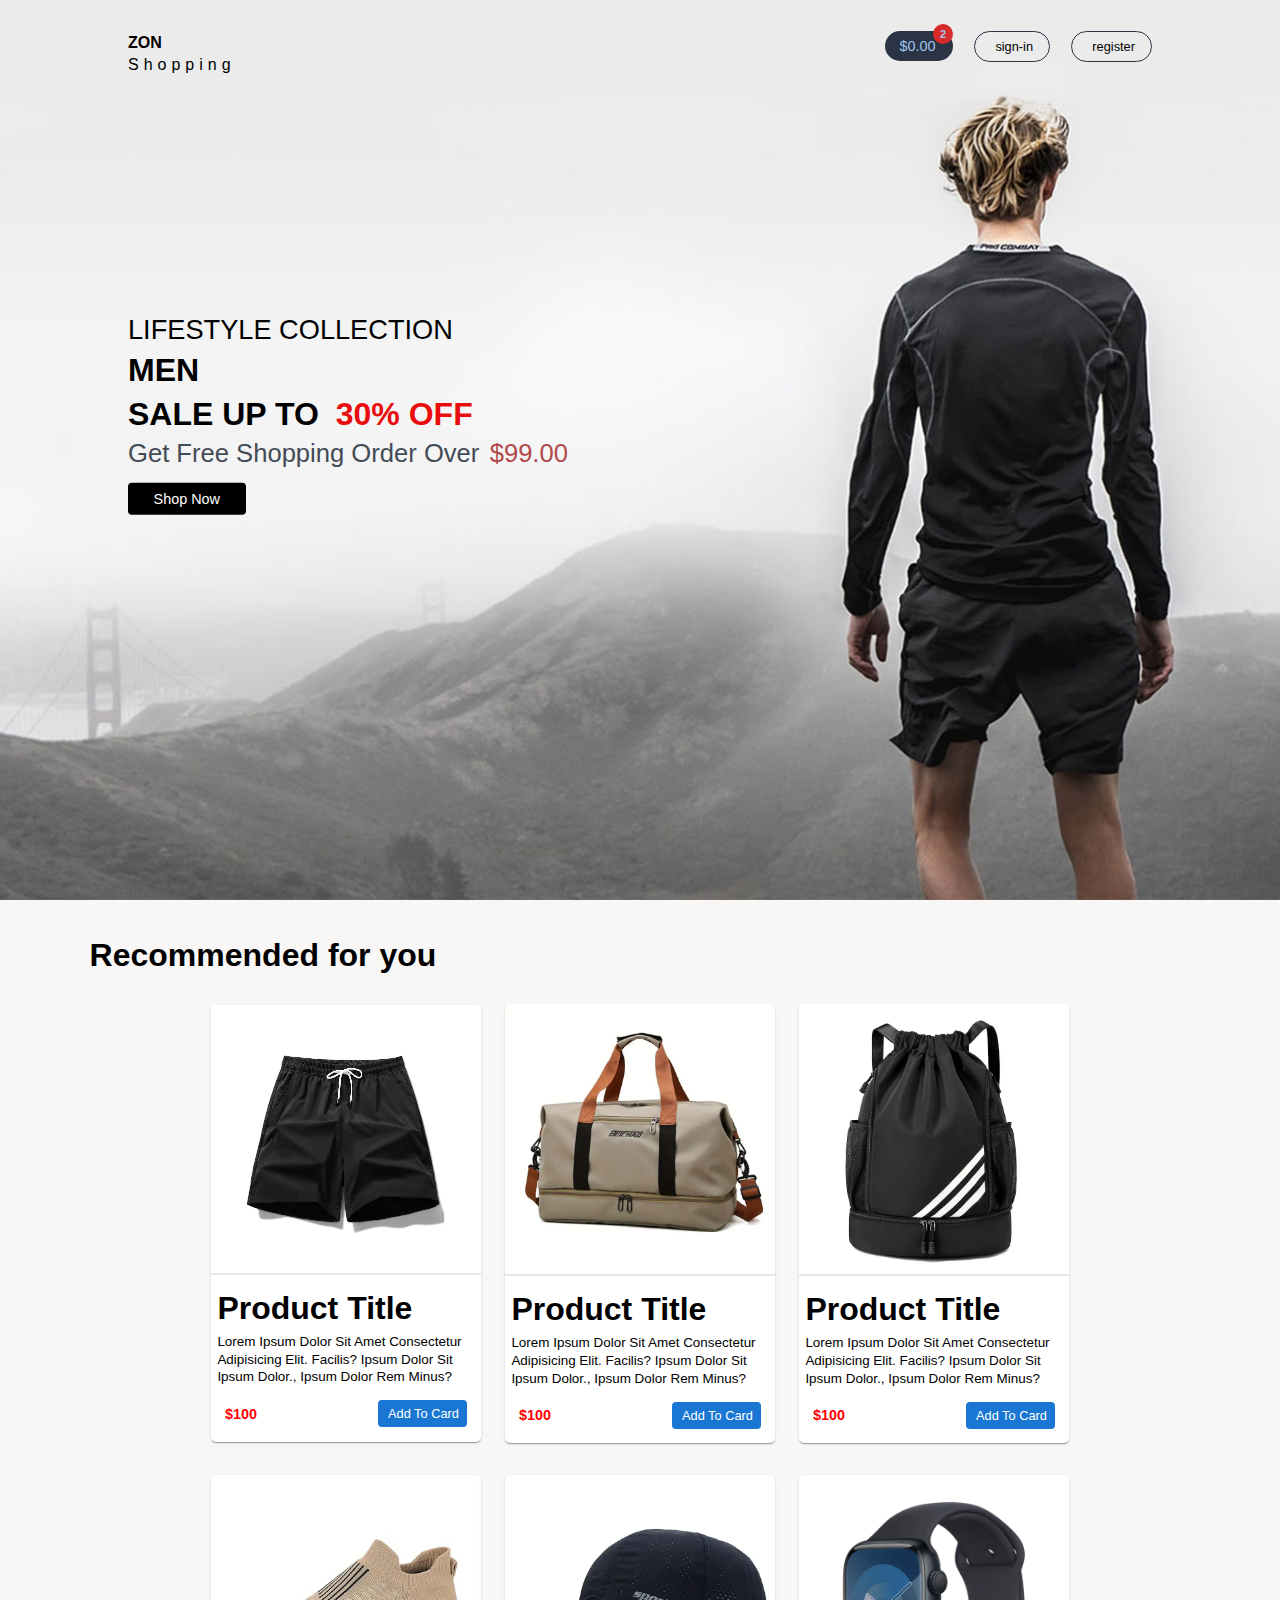
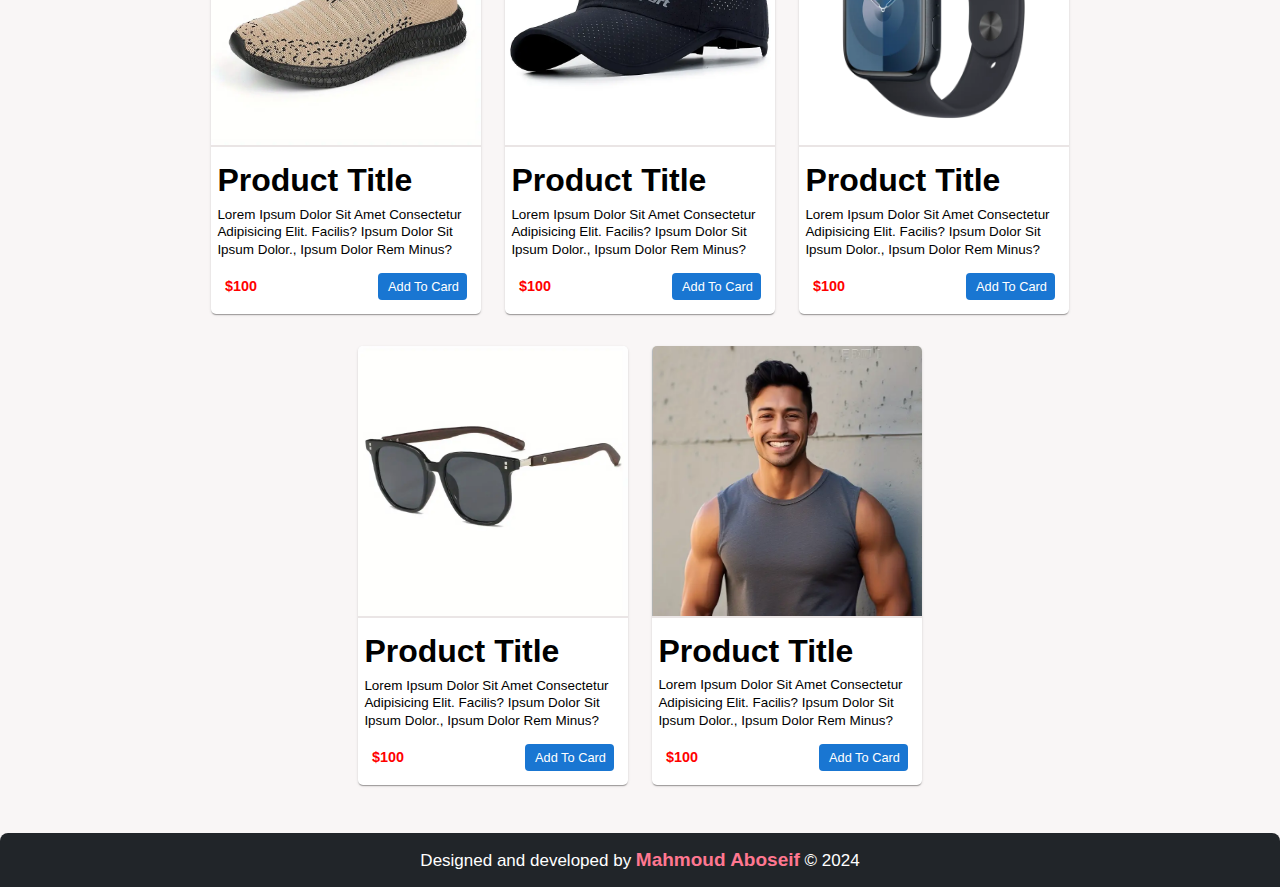
<file: index.html>
<!DOCTYPE html>
<html lang="en">

<head>
    <meta charset="UTF-8">
    <meta http-equiv="X-UA-Compatible" content="IE=edge">
    <meta name="viewport" content="width=device-width, initial-scale=1.0">
    <!--Css Pages-->
    <link rel="stylesheet" href="./css/global.css">
    <link rel="stylesheet" href="./css/header.css">
    <link rel="stylesheet" href="./css/pages/index.css">
    <link rel="stylesheet" href="./css/footer.css">
    <!--font awesome-->
    <link rel="stylesheet" href="https://cdnjs.cloudflare.com/ajax/libs/font-awesome/6.6.0/css/all.min.css"
        integrity="sha512-Kc323vGBEqzTmouAECnVceyQqyqdsSiqLQISBL29aUW4U/M7pSPA/gEUZQqv1cwx4OnYxTxve5UMg5GT6L4JJg=="
        crossorigin="anonymous" referrerpolicy="no-referrer" />
    <!--favicon-->
    <link rel="shortcut icon" href="./images/bag-shopping-solid.svg" type="image/x-icon">

    <title>Home Page</title>
</head>

<body>
    <div class="top-img">

        <header id="headerElement" class="flex">
            <div class="logo">
                <i class="fa-solid fa-bag-shopping"></i>
                <span style="font-weight: bold">ZON</span>
                <p>Shopping</p>
            </div>
            <div class="links">
                <a class="cart" href="./pages/cart.html">
                    <i class="fa-solid fa-cart-shopping"></i>
                    $0.00
                    <span class="product-number">2</span>
                </a>
                <a class="sign-in" href="./pages/sign-in.html">
                    <i class="fa-solid fa-right-to-bracket"></i>
                    sign-in</a>
                <a class="register" href="./pages/register.html">
                    <i class="fa-solid fa-user-plus"></i>
                    register</a>
            </div>
        </header>
        <section class="content">
            <p class="lifestyle">LIFESTYLE COLLECTION</p>
            <p class="men">MEN</p>
            <p class="sale">SALE UP TO <span>30% OFF</span></p>
            <p class="free-shopping"> Get Free Shopping Order Over <span>$99.00</span></p>
            <button> Shop Now</button>
        </section>


    </div>
    <main>
        <h1>
            <i class="fa-solid fa-check"></i>
            Recommended for you
        </h1>
        <section class="product flex">
            <article class="card ">
                <a href="./pages/product-details.html">

                    <img width="270px" src="./images/1.png" alt="product1">


                </a>

                <div class="card-content">

                    <h1 class="title">product Title</h1>
                    <p class="description">
                        Lorem ipsum dolor sit amet consectetur adipisicing elit. Facilis? ipsum dolor sit ipsum dolor., ipsum dolor rem minus? 
                    </p>
                    <div class="price">
                        <p>$100</p>
                    
                        <button>
                            <i class="fa-solid fa-cart-shopping"></i>
                            Add To Card
                        </button>
                    </div>


                </div>
            </article>
            <article class="card ">
                <a href="./pages/product-details.html">

                    <img width="270px" src="./images/2.webp" alt="product1">


                </a>

                <div class="card-content">

                    <h1 class="title">product Title</h1>
                    <p class="description">
                        Lorem ipsum dolor sit amet consectetur adipisicing elit. Facilis? ipsum dolor sit ipsum dolor., ipsum dolor rem minus? 
                    </p>
                    <div class="price">
                        <p>$100</p>
                    
                        <button>
                            <i class="fa-solid fa-cart-shopping"></i>
                            Add To Card
                        </button>
                    </div>


                </div>
            </article>
            <article class="card ">
                <a href="./pages/product-details.html">

                    <img width="270px" src="./images/3.webp" alt="product1">


                </a>

                <div class="card-content">

                    <h1 class="title">product Title</h1>
                    <p class="description">
                        Lorem ipsum dolor sit amet consectetur adipisicing elit. Facilis? ipsum dolor sit ipsum dolor., ipsum dolor rem minus? 
                    </p>
                    <div class="price">
                        <p>$100</p>
                    
                        <button>
                            <i class="fa-solid fa-cart-shopping"></i>
                            Add To Card
                        </button>
                    </div>


                </div>
            </article>
            <article class="card ">
                <a href="./pages/product-details.html">

                    <img width="270px" src="./images/4.webp" alt="product1">


                </a>

                <div class="card-content">

                    <h1 class="title">product Title</h1>
                    <p class="description">
                        Lorem ipsum dolor sit amet consectetur adipisicing elit. Facilis? ipsum dolor sit ipsum dolor., ipsum dolor rem minus? 
                    </p>
                    <div class="price">
                        <p>$100</p>
                    
                        <button>
                            <i class="fa-solid fa-cart-shopping"></i>
                            Add To Card
                        </button>
                    </div>


                </div>
            </article>
            <article class="card ">
                <a href="./pages/product-details.html">

                    <img width="270px" src="./images/5.webp" alt="product1">


                </a>

                <div class="card-content">

                    <h1 class="title">product Title</h1>
                    <p class="description">
                        Lorem ipsum dolor sit amet consectetur adipisicing elit. Facilis? ipsum dolor sit ipsum dolor., ipsum dolor rem minus? 
                    </p>
                    <div class="price">
                        <p>$100</p>
                    
                        <button>
                            <i class="fa-solid fa-cart-shopping"></i>
                            Add To Card
                        </button>
                    </div>


                </div>
            </article>
            <article class="card ">
                <a href="./pages/product-details.html">

                    <img width="270px" src="./images/6.webp" alt="product1">


                </a>

                <div class="card-content">

                    <h1 class="title">product Title</h1>
                    <p class="description">
                        Lorem ipsum dolor sit amet consectetur adipisicing elit. Facilis? ipsum dolor sit ipsum dolor., ipsum dolor rem minus? 
                    </p>
                    <div class="price">
                        <p>$100</p>
                    
                        <button>
                            <i class="fa-solid fa-cart-shopping"></i>
                            Add To Card
                        </button>
                    </div>


                </div>
            </article>
            <article class="card ">
                <a href="./pages/product-details.html">

                    <img width="270px" src="./images/7.webp" alt="product1">


                </a>

                <div class="card-content">

                    <h1 class="title">product Title</h1>
                    <p class="description">
                        Lorem ipsum dolor sit amet consectetur adipisicing elit. Facilis? ipsum dolor sit ipsum dolor., ipsum dolor rem minus? 
                    </p>
                    <div class="price">
                        <p>$100</p>
                    
                        <button>
                            <i class="fa-solid fa-cart-shopping"></i>
                            Add To Card
                        </button>
                    </div>


                </div>
            </article>
            <article class="card ">
                <a href="./pages/product-details.html">

                    <img width="270px" src="./images/8.png" alt="product1">


                </a>

                <div class="card-content">

                    <h1 class="title">product Title</h1>
                    <p class="description">
                        Lorem ipsum dolor sit amet consectetur adipisicing elit. Facilis? ipsum dolor sit ipsum dolor., ipsum dolor rem minus? 
                    </p>
                    <div class="price"
                    >
                        <p>$100</p>
                    
                        <button>
                            <i class="fa-solid fa-cart-shopping"></i>
                            Add To Card
                        </button>
                    </div>


                </div>
            </article>
        </section>
    </main>

    <footer>
        <p>Designed and developed by <a target="_blank" href="https://mahmoud-aboseif.github.io/My-profile/">
            <span> Mahmoud Aboseif </span></a> &copy; 2024 </p>
    </footer>
    <script src="./js/script.js"></script>
</body>

</html>
</file>
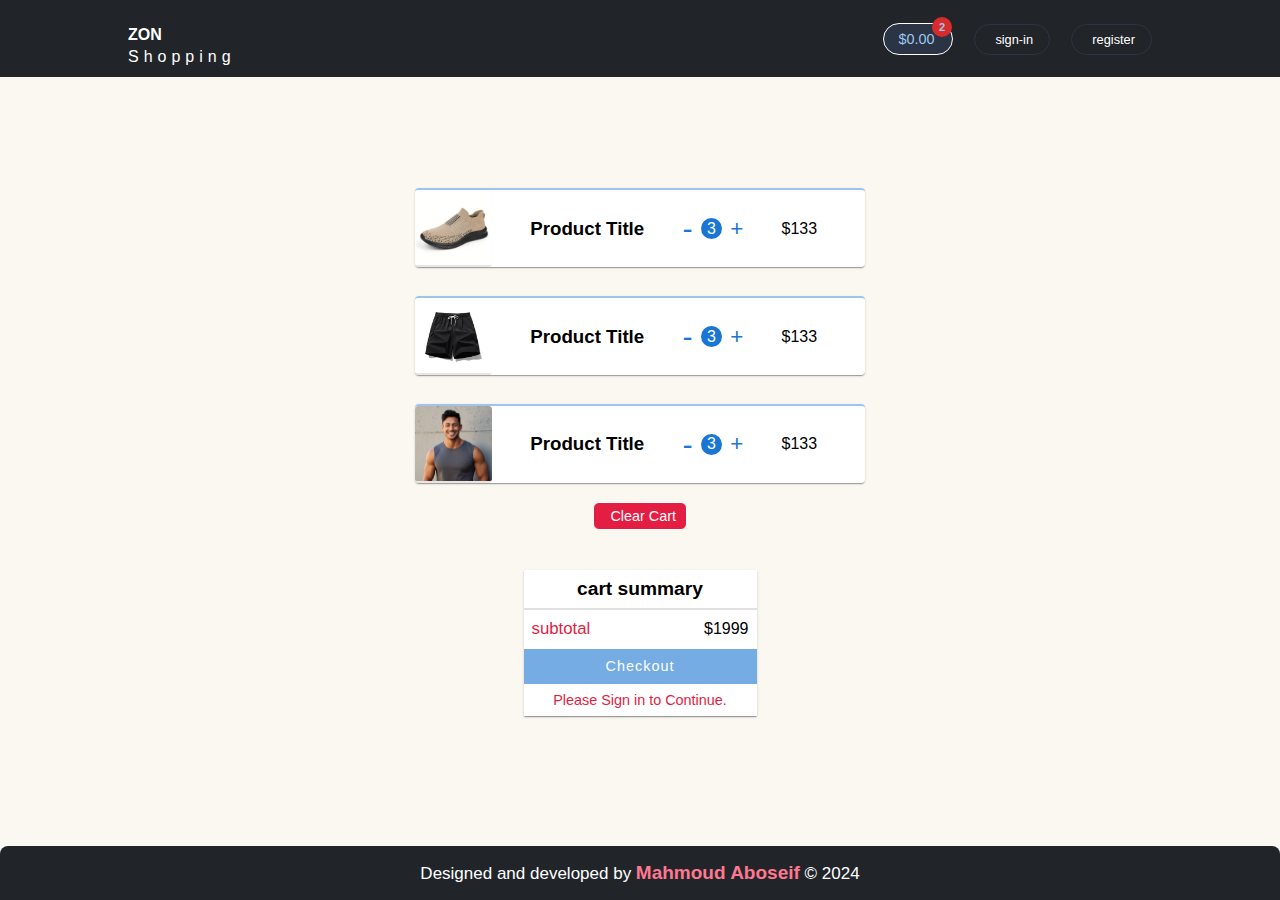
<file: pages/cart.html>
<!DOCTYPE html>
<html lang="en">

<head>
    <meta charset="UTF-8">
    <meta http-equiv="X-UA-Compatible" content="IE=edge">
    <meta name="viewport" content="width=device-width, initial-scale=1.0">
    <!--Css Pages-->
    <link rel="stylesheet" href="../css/global.css">
    <link rel="stylesheet" href="../css/header.css">
    <link rel="stylesheet" href="../css/pages/index.css">
    <link rel="stylesheet" href="../css/footer.css">
    <!--font awesome-->
    <link rel="stylesheet" href="https://cdnjs.cloudflare.com/ajax/libs/font-awesome/6.6.0/css/all.min.css"
        integrity="sha512-Kc323vGBEqzTmouAECnVceyQqyqdsSiqLQISBL29aUW4U/M7pSPA/gEUZQqv1cwx4OnYxTxve5UMg5GT6L4JJg=="
        crossorigin="anonymous" referrerpolicy="no-referrer" />
    <!--favicon-->
    <link rel="shortcut icon" href="../images/bag-shopping-solid.svg" type="image/x-icon">
    <link rel="stylesheet" href="../css/pages/cart.css">    
    <title>Cart</title>
</head>

<body>
    <header class="flex">
        <a href="../index.html" class="logo">
            <i class="fa-solid fa-bag-shopping"></i>
            <span style="font-weight: bold">ZON</span>
            <p>Shopping</p>
        </a>
        <div class="links">
            <a class="cart border" href="">
                <i class="fa-solid fa-cart-shopping"></i>
                $0.00
                <span class="product-number">2</span>
            </a>
            <a class="sign-in" href="./sign-in.html">
                <i class="fa-solid fa-right-to-bracket"></i>
                sign-in</a>
            <a class="register" href="./register.html">
                <i class="fa-solid fa-user-plus"></i>
                register</a>
        </div>
    </header>
    
<main style="text-align: center;">
        <section class="cart-products">
            <article class="card flex ">
                <img src="../images/4.webp" alt="product">
                <h3>Product Title</h3>
                <div class="Num flex ">
                    <button class="decreases">-</button>
                    <p class="quantity flex ">3</p>
                    <button class="increases">+</button>
                </div>
                <p class="price">$133</p>
                <button class="basket">
                    <i class="fa-solid fa-trash-can"></i>
                </button>
            </article>
            <article class="card flex ">
                <img src="../images/1.png" alt="product">
                <h3>Product Title</h3>
                <div class="Num flex ">
                    <button class="decreases">-</button>
                    <p class="quantity flex">3</p>
                    <button class="increases">+</button>
                </div>
                <p class="price">$133</p>
                <button class="basket">
                    <i class="fa-solid fa-trash-can"></i>
                </button>
            </article>
            <article class="card flex ">
                <img src="../images/8.png" alt="product">
                <h3>Product Title</h3>
                <div class="Num flex ">
                    <button class="decreases">-</button>
                    <p class="quantity flex">3</p>
                    <button class="increases">+</button>
                </div>
                <p class="price">$133</p>
                <button class="basket">
                    <i class="fa-solid fa-trash-can"></i>
                </button>
            </article>
        </section>
        <button class="clear border">
            <i class="fa-solid fa-trash-can"></i>clear cart
        </button>
        <section class="summary">
            <h1>
                cart summary
            </h1>
            <div class="flex">
                <p class="subtotal">subtotal</p>
                <p>$1999</p>
            </div>
            <button disabled class="checkout">checkout</button>
            <a href="./sign-in.html">Please Sign in to Continue.</a>
        </section>
</main>
    <footer>
        <p>Designed and developed by <a target="_blank" href="https://mahmoud-aboseif.github.io/My-profile/">
            <span> Mahmoud Aboseif </span></a> &copy; 2024 </p>
    </footer>
</body>

</html>
</file>
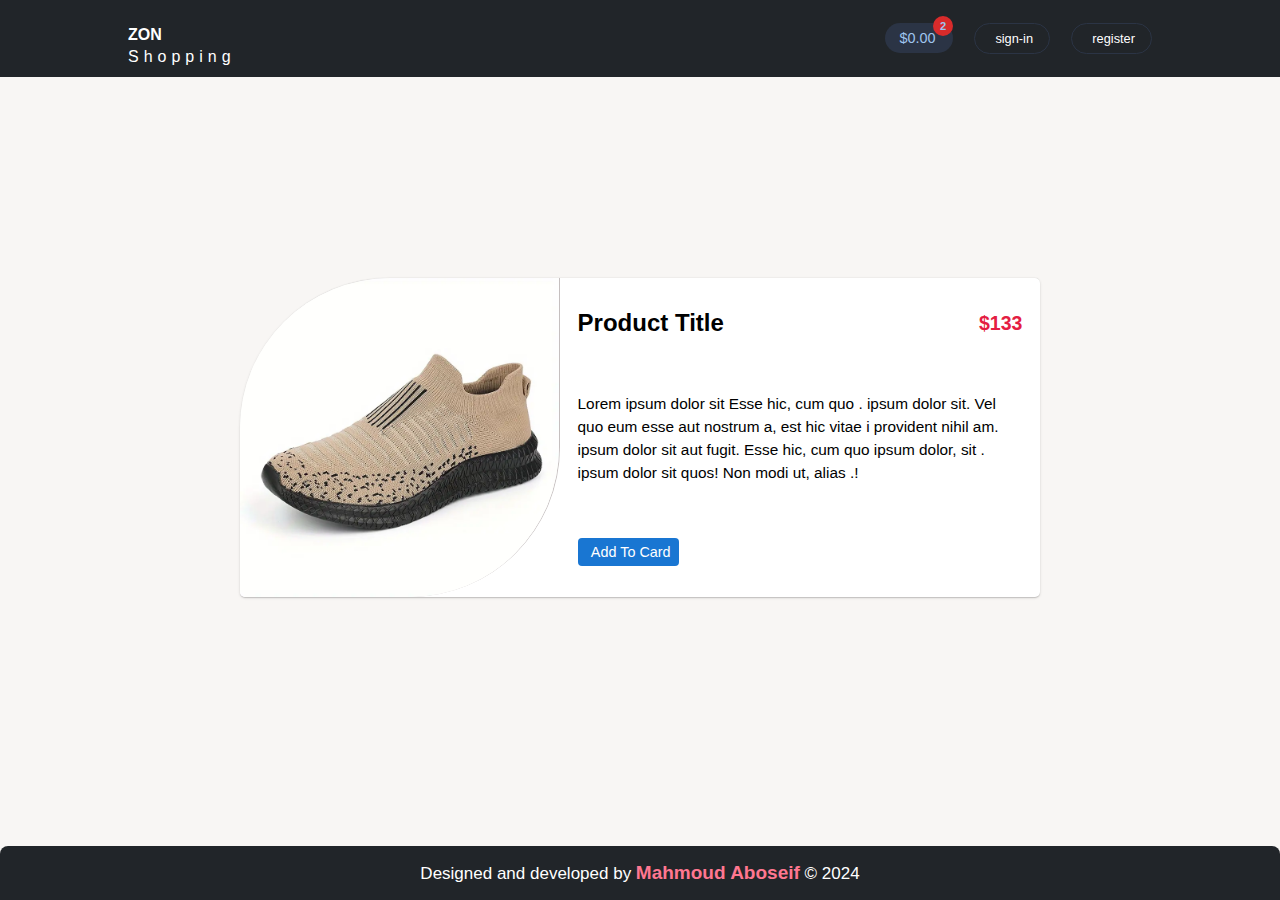
<file: pages/product-details.html>
<!DOCTYPE html>
<html lang="en">

<head>
    <meta charset="UTF-8">
    <meta http-equiv="X-UA-Compatible" content="IE=edge">
    <meta name="viewport" content="width=device-width, initial-scale=1.0">
    <!--Css Pages-->
    <link rel="stylesheet" href="../css/global.css">
    <link rel="stylesheet" href="../css/header.css">
    <link rel="stylesheet" href="../css/pages/index.css">
    <link rel="stylesheet" href="../css/footer.css">
    <!--font awesome-->
    <link rel="stylesheet" href="https://cdnjs.cloudflare.com/ajax/libs/font-awesome/6.6.0/css/all.min.css"
        integrity="sha512-Kc323vGBEqzTmouAECnVceyQqyqdsSiqLQISBL29aUW4U/M7pSPA/gEUZQqv1cwx4OnYxTxve5UMg5GT6L4JJg=="
        crossorigin="anonymous" referrerpolicy="no-referrer" />
    <!--favicon-->
    <link rel="shortcut icon" href="../images/bag-shopping-solid.svg" type="image/x-icon">
    <link rel="stylesheet" href="../css/pages/product-details.css">    
    <title>Product Details</title>
</head>

<body>
    <header class="flex">
        <a href="../index.html" class="logo">
            <i class="fa-solid fa-bag-shopping"></i>
            <span style="font-weight: bold">ZON</span>
            <p>Shopping</p>
        </a>
        <div class="links">
            <a class="cart" href="./cart.html">
                <i class="fa-solid fa-cart-shopping"></i>
                $0.00
                <span class="product-number">2</span>
            </a>
            <a class="sign-in" href="./sign-in.html">
                <i class="fa-solid fa-right-to-bracket"></i>
                sign-in</a>
            <a class="register" href="./register.html">
                <i class="fa-solid fa-user-plus"></i>
                register</a>
        </div>
    </header>

<main style="text-align: center; " >
            <article class="product-details flex ">
                <img src="../images/4.webp" alt="product">
                <div class="card-content ">
                    <div class="title flex">
                        
                        <h2>Product Title</h2>
                        <p class="price">$133</p>
                        
                    </div>
                    <p class="description">Lorem ipsum dolor sit Esse hic, cum  quo . ipsum dolor sit. Vel quo eum esse aut nostrum  a, est hic vitae i 
                        provident nihil am. ipsum dolor sit  aut fugit. Esse hic, cum  quo  ipsum dolor, sit
                        . ipsum dolor sit quos! Non  modi ut, alias .!
                    </p>
                    <button class="flex add-to-cart" >
                        <i class="fa-solid fa-cart-shopping"></i>
                        Add To Card
                    </button>
                    
                </div>
            </article>
</main>
    <footer>
        <p>Designed and developed by <a target="_blank" href="https://mahmoud-aboseif.github.io/My-profile/">
            <span> Mahmoud Aboseif </span></a> &copy; 2024 </p>
    </footer>
</body>

</html>
</file>
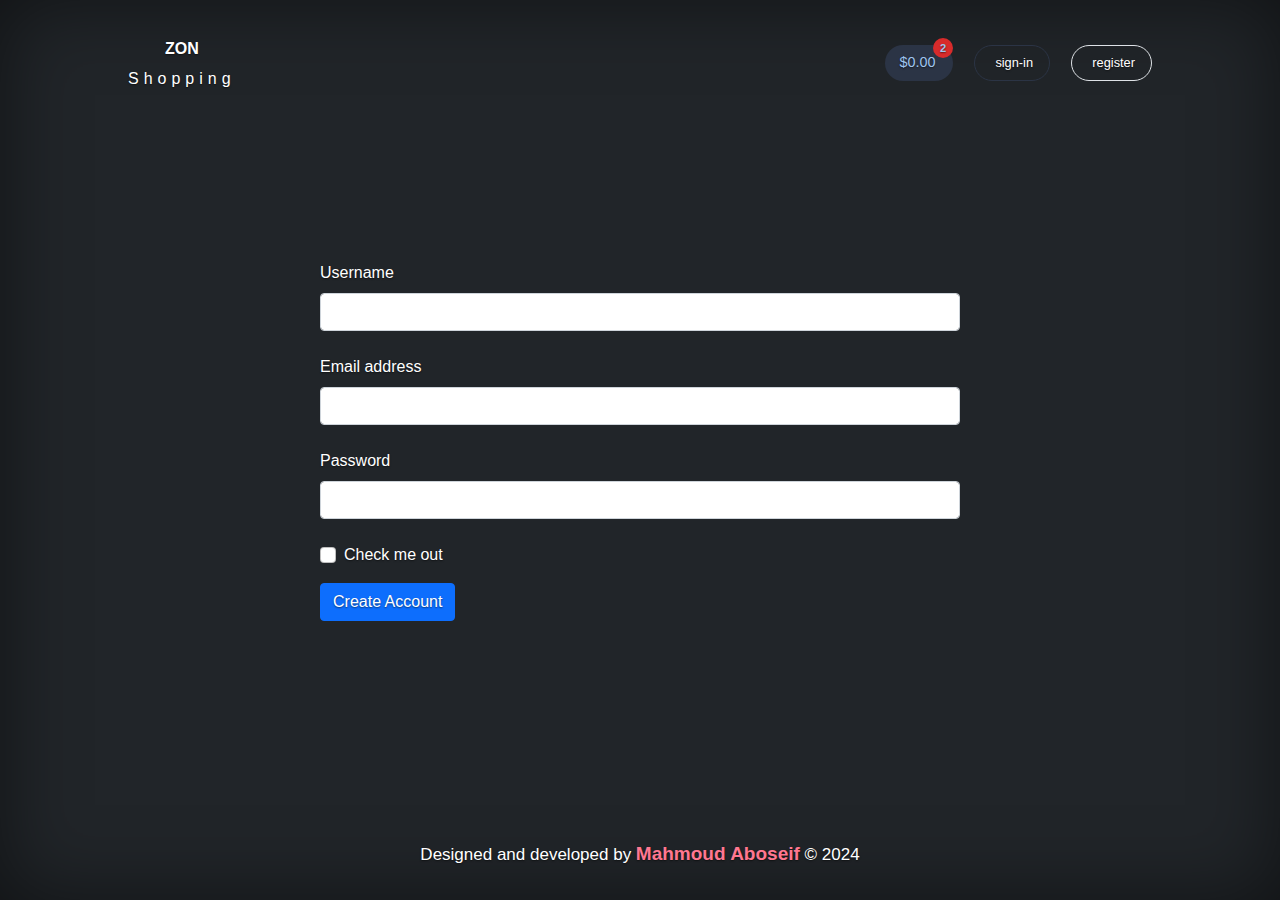
<file: pages/register.html>
<!DOCTYPE html>
<html lang="en">
<head>
    <meta charset="UTF-8">
    <meta http-equiv="X-UA-Compatible" content="IE=edge">
    <meta name="viewport" content="width=device-width, initial-scale=1.0">
    <!-- Bootstrap lib -->
    <link href="../css/bootstrap.min.css" 
    rel="stylesheet" 
    integrity="sha384-EVSTQN3/azprG1Anm3QDgpJLIm9Nao0Yz1ztcQTwFspd3yD65VohhpuuCOmLASjC" 
    crossorigin="anonymous">
    <!--Css Pages-->
    <link rel="stylesheet" href="../css/global.css">
    <link rel="stylesheet" href="../css/header.css">
    <link rel="stylesheet" href="../css/footer.css">
    <!--font awesome-->
    <link rel="stylesheet" href="https://cdnjs.cloudflare.com/ajax/libs/font-awesome/6.6.0/css/all.min.css"
        integrity="sha512-Kc323vGBEqzTmouAECnVceyQqyqdsSiqLQISBL29aUW4U/M7pSPA/gEUZQqv1cwx4OnYxTxve5UMg5GT6L4JJg=="
        crossorigin="anonymous" referrerpolicy="no-referrer" />
        <style>
            .fa-solid{
                color: var(--white);
            }
        </style>
    <!--favicon-->
    <link rel="shortcut icon" href="../images/bag-shopping-solid.svg" type="image/x-icon">
    <link rel="stylesheet" href="../css/pages/register.css"> 
    

    <title>Register</title>
</head>
    <body class="text-center text-white bg-dark">
        <header class="flex">
            <a href="../index.html" class="logo">
                <i class="fa-solid fa-bag-shopping"></i>
                <span style="font-weight: bold">ZON</span>
                <p>Shopping</p>
            </a>
            <div class="links">
                <a class="cart" href="../pages/cart.html">
                    <i class="fa-solid fa-cart-shopping"></i>
                    $0.00
                    <span class="product-number">2</span>
                </a>
                <a class="sign-in" href="../pages/sign-in.html">
                    <i class="fa-solid fa-right-to-bracket"></i>
                    sign-in</a>
                <a class="register border" href="#">
                    <i class="fa-solid fa-user-plus"></i>
                    register</a>
            </div>
        </header>
        <main style="max-width: 42em;" class="px-3">
            <form>
                <div class="mb-4">
                <label for="username" class="form-label">Username</label>
                <input type="email" class="form-control" id="username" aria-describedby="emailHelp">
                </div>
                <div class="mb-4">
                <label for="exampleInputEmail1" class="form-label">Email address</label>
                <input type="email" class="form-control" id="exampleInputEmail1" aria-describedby="emailHelp">
                </div>
                <div class="mb-4">
                <label for="exampleInputPassword1" class="form-label">Password</label>
                <input type="password" class="form-control" id="exampleInputPassword1">
                </div>
                <div class="mb-3 form-check">
                <input type="checkbox" class="form-check-input" id="exampleCheck1">
                <label class="form-check-label" for="exampleCheck1">Check me out</label>
                </div>
                <button type="submit" class="btn btn-primary">Create Account</button>
            </form>
        </main>
        <footer>
            <p>Designed and developed by <a target="_blank" href="https://mahmoud-aboseif.github.io/My-profile/">
                <span> Mahmoud Aboseif </span></a> &copy; 2024 </p>
        </footer>
        </body>
</html>
</file>
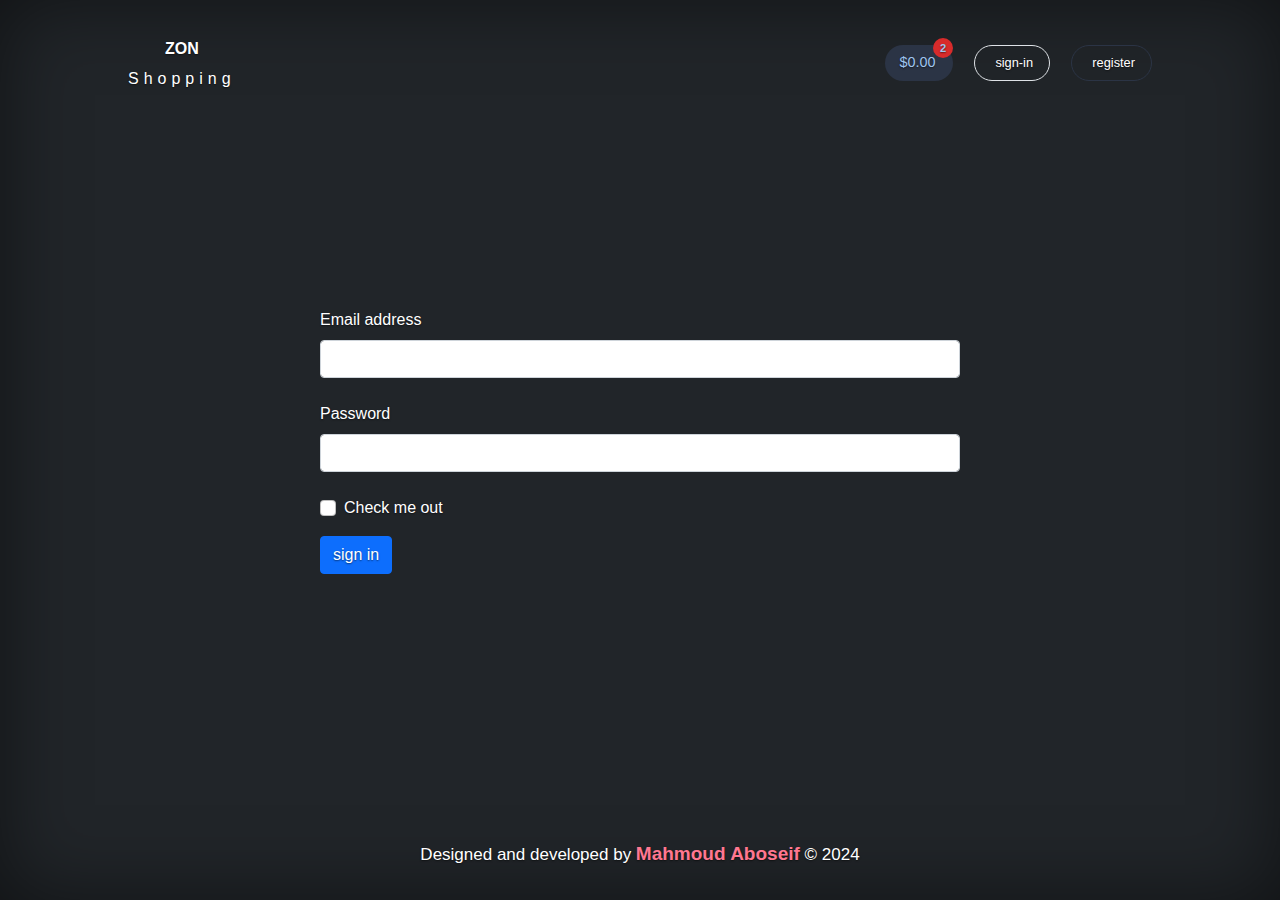
<file: pages/sign-in.html>
<!DOCTYPE html>
<html lang="en">
<head>
    <meta charset="UTF-8">
    <meta http-equiv="X-UA-Compatible" content="IE=edge">
    <meta name="viewport" content="width=device-width, initial-scale=1.0">
    <!-- Bootstrap lib -->
    <link href="../css/bootstrap.min.css" 
    rel="stylesheet" 
    integrity="sha384-EVSTQN3/azprG1Anm3QDgpJLIm9Nao0Yz1ztcQTwFspd3yD65VohhpuuCOmLASjC" 
    crossorigin="anonymous">
    <!--Css Pages-->
    <link rel="stylesheet" href="../css/global.css">
    <link rel="stylesheet" href="../css/header.css">
    <link rel="stylesheet" href="../css/footer.css">
    <!--font awesome-->
    <link rel="stylesheet" href="https://cdnjs.cloudflare.com/ajax/libs/font-awesome/6.6.0/css/all.min.css"
        integrity="sha512-Kc323vGBEqzTmouAECnVceyQqyqdsSiqLQISBL29aUW4U/M7pSPA/gEUZQqv1cwx4OnYxTxve5UMg5GT6L4JJg=="
        crossorigin="anonymous" referrerpolicy="no-referrer" />
        <style>
            .fa-solid{
                color: var(--white);
            }
        </style>
    <!--favicon-->
    <link rel="shortcut icon" href="../images/bag-shopping-solid.svg" type="image/x-icon">
    <link rel="stylesheet" href="../css/pages/register.css"> 
    

    <title>Sign in</title>
</head>
    <body class="text-center text-white bg-dark">
        <header class="flex">
            <a href="../index.html" class="logo">
                <i class="fa-solid fa-bag-shopping"></i>
                <span style="font-weight: bold">ZON</span>
                <p>Shopping</p>
            </a>
            <div class="links">
                <a class="cart" href="../pages/cart.html">
                    <i class="fa-solid fa-cart-shopping"></i>
                    $0.00
                    <span class="product-number">2</span>
                </a>
                <a class="sign-in border" href="#">
                    <i class="fa-solid fa-right-to-bracket"></i>
                    sign-in</a>
                <a class="register" href="../pages/register.html">
                    <i class="fa-solid fa-user-plus"></i>
                    register</a>
            </div>
        </header>
        <main style="max-width: 42em;" class="px-3">
            <form>
                <div class="mb-4">
                <label for="exampleInputEmail1" class="form-label">Email address</label>
                <input type="email" class="form-control" id="exampleInputEmail1" aria-describedby="emailHelp">
                </div>
                <div class="mb-4">
                <label for="exampleInputPassword1" class="form-label">Password</label>
                <input type="password" class="form-control" id="exampleInputPassword1">
                </div>
                <div class="mb-3 form-check">
                <input type="checkbox" class="form-check-input" id="exampleCheck1">
                <label class="form-check-label" for="exampleCheck1">Check me out</label>
                </div>
                <button type="submit" class="btn btn-primary">sign in</button>
            </form>
        </main>
        <footer>
            <p>Designed and developed by <a target="_blank" href="https://mahmoud-aboseif.github.io/My-profile/">
                <span> Mahmoud Aboseif </span></a> &copy; 2024 </p>
        </footer>
        </body>
</html>
</file>
<file: css/global.css>
/* ================
    Colors
===================*/
:root {
    --bodyBG: #f6f6f6;
    --bodyFont: #2b3445;
    --blue-button: #1976d2;
    --red-button: #e41d43;
    --blue: #9fc5ef;
    --icons: #40464d;
    --footer-bg: #212529;
    --white:#fff;
}

/* ================
    My Classes
===================*/
.border {
    border: 1px solid rgb(255, 255, 255);
}

.flex {
    display: flex;
    align-items: center;
}

/* ================
    GENERAL STYLE
===================*/
@import url('https://fonts.googleapis.com/css2?family=Bebas+Neue&family=Poppins:ital,wght@0,100;0,200;0,300;0,400;0,500;0,600;0,700;0,800;0,900;1,100;1,200;1,300;1,400;1,500;1,600;1,700;1,800;1,900&family=Quicksand:wght@300..700&family=Roboto:ital,wght@0,100;0,300;0,400;0,500;0,700;0,900;1,300&family=Saira:ital,wght@0,100..900;1,100..900&family=Work+Sans:ital,wght@0,700;1,700&display=swap');

* {
    padding: 0;
    margin: 0;
    box-sizing: border-box;
}

body {
    font-family: '-apple-system', 'Segoe UI', 'Roboto', 'Open Sans', sans-serif;
    scroll-behavior: smooth;
    background-color: #f8f4f4d7;
}

/* ================
 Start Scrollbar
===================*/
::-webkit-scrollbar {
    width: 0.88rem;
}

::-webkit-scrollbar-track {
    border: 7px solid #292c3b;
    box-shadow: inset 0 0 2.5px 2px rgba(0, 0, 0, 0.5);
    border-radius: 4px;
    background-color: #d4d4d8;
}

::-webkit-scrollbar-thumb {
    background: #999;
    border-radius: 2px;
}

::-webkit-scrollbar-thumb:hover {
    background: rgb(105, 104, 104);
}
main{
    width: 86%;
    margin: auto;
}
@media (max-width: 669px)
{
    main{
        width: 96%;
    }
}
/* for Firefox */
html {
    scrollbar-color: #9e4673 #3d4a59;
}

/* ================
End Scrollbar
=======================================*/
/* ================
Start style Html elements a , button
=======================================*/
a,
button {
    all: unset;
    display: inline-block;
    transition: all .2s;
}

button:active,
a:active {
    scale: .9;
}

button:hover,
a:hover {
    cursor: pointer;
}
button:disabled{
    opacity: .6;
    cursor: not-allowed;
    scale: none;
}
li {
    list-style: none;
}

/* ===================================
End style Html elements a , button
======================================*/

/* ===========================
    All Icons for this project
==============================*/
.fa-solid {
    color: var(--icons);
}

header.flex .fa-bag-shopping {
    font-size: 2rem;
}
</file>
<file: css/header.css>
header.flex {
    justify-content: space-between;
    padding: 1.2rem 10% 0 10%;
}

header.flex .links .fa-solid {
    margin-right: .3rem;
}

header.flex .sign-in {
    margin-inline: 1rem;
}

header.flex .sign-in,
header.flex .register {
    border: 1px solid var(--bodyFont);
    padding: 0.44rem 1rem;
    border-radius: 55px;
    font-size: .8rem;
    font-weight: 500;
    transition: all .2s ease;
}

header.flex .sign-in:hover,
header.flex .register:hover,
header.flex .sign-in:hover .fa-solid,
header.flex .register:hover .fa-solid,
header.flex .cart {
    background-color: var(--bodyFont);
    color: var(--blue);
}

header.flex .cart {
    position: relative;
    font-size: .9rem;
    padding: .44rem 1.1rem .44rem .6rem;
    border-radius: 55px;
}

header.flex .cart .fa-solid {
    color: var(--blue);
}

header.flex .cart .product-number {
    position: absolute;
    background-color: rgb(216, 43, 43);
    height: 20px;
    width: 20px;
    border-radius: 50%;
    font-size: .7rem;
    font-weight: bold;
    display: flex;
    justify-content: center;
    align-items: center;
    right: 0;
    top: -7px;


}

header.flex p {
    letter-spacing: 5px;
}

@media (max-width: 620px) {
    .logo {
        display: none;
    }

    header.flex {
        justify-content: center;
        padding: 1.2rem 0 0;

    }

    header.flex .links {
        display: flex;
        flex-wrap: wrap;
        justify-content: center;
        gap: .9rem;
    }
}

/* ====================================
    when scroll down an the home page
=======================================*/

header.scroll-down{
    position: fixed;
    right: 0;
    left: 0;
    padding-bottom: 0.5rem;
    background-color: var(--footer-bg);
    color: var(--white);
    z-index: 99;
    
}
.scroll-down .fa-bag-shopping,
.scroll-down .fa-right-to-bracket,
.scroll-down .fa-user-plus{
    color: var(--white);
}
.scroll-down .logo .fa-bag-shopping{
    font-size: 1.70rem;
}
</file>
<file: css/pages/index.css>
.top-img {
    height: 100vh;
    background: url(../../images/bac.jpg) no-repeat center top/cover fixed;
    position: relative;
}

@media (max-width: 620px) {
    .top-img {
        background-position: left;
    }
}

.content {
    font-size: 2rem;
    position: absolute;
    top: 46%;
    transform: translateY(-50%);
    left: 10%;
}

.content .lifestyle {
    text-transform: uppercase;
    font-size: 1.7rem;
}

.content .sale span {
    color: rgb(233, 13, 13);
    font-weight: 700;
    margin-left: .5rem;
}

.content .men,
.content .sale {
    font-weight: bold;
    margin-block: .4rem;
}

.content .free-shopping {
    font-size: 1.6rem;
    font-weight: 400;
    color: #434b55;
}

.content .free-shopping span {
    color: rgb(177, 73, 73);
    font-weight: 500;
    margin-left: .2rem;
}

.content button {
    font-size: .9rem;
    margin-top: .9rem;
    background-color: #000;
    color: #fff;
    padding: .5rem 1.6rem;
    border-radius: 4px;
    transition: all 0.2s ease;
}

.content button:hover {
    background-color: rgba(0, 0, 0, 0.945);
    color: var(--blue);
}

@media (max-width: 480px) {
    .content .lifestyle {
        font-size: 1.4rem;
    }

    .content .men,
    .content .sale {
        font-weight: 600;
    }

    .content .sale span {
        font-weight: 600;
        margin-left: .1rem;
    }

    .content .free-shopping {
        font-size: 1.4rem;
    }

    .content .free-shopping span {
        font-weight: 400;
        margin-left: .1rem;
    }
}

@media (max-width: 230px) {
    .content {
        margin-top: 7rem;
    }
}



main>h1 {
    margin: 2.3rem 0 2%;
}
@media (max-width: 576px)
{
    main>h1 {
        margin: 2.3rem 0 5px;
        font-size: 1.6rem;
    }
}

main .product {
    margin-top: 30px;
    margin-bottom: 30px;
    flex-wrap: wrap;
    justify-content: center;
    gap: 2rem 1.5rem;
}

main .product .card-content {

    width: 270px;
}
/* This media belongs to h1 , card content */
@media (max-width: 350px)
{
    main>h1 {
        font-size: 1.3rem;
    }
    .card img{
        max-width: 200px;
    }
    main .product .card-content {
        width: 200px;
    }
}
.product article.card {
    transition: all .2s ease;
    border-radius: 5px;
    background-color: var(--white);
    box-shadow: rgba(0, 0, 0, 0.2) 0px 2px 1px -1px, rgba(0, 0, 0, 0.14) 0px 1px 1px 0px, rgba(0, 0, 0, 0.12) 0px 1px 3px 0px;
}

.product article.card:hover {
    transform: scale(1.01);
}

.card img {
    border-bottom: 2px solid rgba(231, 225, 225, 0.87);
    border-radius: 5px 5px 0 0;
}

.card .card-content .title {
    padding-top: .7rem;
    text-transform: capitalize;
    padding-inline: .4rem;
}

.card .card-content .description {
    font-size: .84rem;
    margin-top: .4rem;
    text-transform: capitalize;
    padding-inline: .4rem;
    margin-bottom: .6rem;
    line-height: 1.1rem;
}

.card .card-content .price {
    display: flex;
    justify-content: space-between;
    align-items: center;
    margin: .9rem .88rem;
}

.card .card-content .price p {
    color: #ff0000;
    font-size: .9rem;
    font-weight: bold;
}

.card .card-content .price button {
    font-size: .8rem;
    text-transform: capitalize;
    background-color: var(--blue-button);
    color: #fff;
    padding: 6px 8px;
    
    border-radius: 4px;
    transition: all 0.2s ease;
}

.card .card-content .price button:hover {
    background-color: rgba(0, 0, 0, 0.945);
    color: var(--blue);
}

.card .price button .fa-solid {
    color: rgb(221, 215, 215);
    margin-right: 0.10rem;
}

.card .price button .fa-solid:hover {
    color: var(--blue);
}
</file>
<file: css/footer.css>
footer{
    
    background-color: var(--footer-bg);
    padding-block: 1rem;
    margin-top: 3rem;
    border-top-left-radius: 8px;
    border-top-right-radius: 8px;
}
footer > p{
    color: #fff;
    text-align: center;
    font-size: 17px;
}
footer > p span{
    text-transform: capitalize;
    color: #ff7790;
    font-size: 19px;
    font-weight: 600;
    
}
@media ( max-width: 655px){
    footer > p{
        font-size: 15px;
    }
    footer > p span{
        font-size: 17px;
        font-weight: 500;
        
    }
}
@media ( max-width: 520px){
    footer > p{
        font-size: 12px;
    }
    footer > p span{
        font-size: 13px;
        
    }
}
@media ( max-width: 350px){
    footer > p{
        font-size: 10px;
    }
    footer > p span{
        font-size: 12px;
        
    }
}
</file>
<file: css/pages/cart.css>
body{
    height: 100vh;
    background-color: rgb(250, 248, 241);
    display: grid;
    grid-template-rows: auto 1fr auto;
    align-items: center;
}

header.flex{
    background-color: var(--footer-bg);
    color: var(--white);
    padding-block: .7rem;
    
}
header.flex  .fa-solid {
    color: var(--white);
}
header.flex .sign-in:hover,
header.flex .register:hover,
header.flex .cart:hover{
    border: 1px solid var(--white);
    transform: scale(1.05);
}
header.flex .logo:hover{
    transform: scale(1.04);
}
main{
    width: 65%;
}
@media (max-width: 576px){
    main{
        width: 100%;
    }
    .cart-products .card h3{
        font-size: 1rem;
    }
}
.cart-products .card{
    justify-content: space-between;
    align-items: center;
    background-color: var(--white);
    border-top: 2px solid var(--blue);
    border-radius: 4px;
    margin-top: 1.8rem;
    max-width: 450px;
    margin-inline: auto;
    font-weight: 500;
    box-shadow: rgb(0 0 0 / 20%) 0px 2px 1px -1px, rgb(0 0 0 / 14%) 0px 1px 1px 0px, rgb(0 0 0 / 12%) 0px 1px 3px 0px;

}
.cart-products .card img{
    width: 77px;
    height: 77px;
    border-radius: 0.22rem;
}
.cart-products .card .decreases{
    color: var(--blue-button);
    font-size: 1.9rem;
}
.cart-products .card .increases{
    color: var(--blue-button);
    font-size: 1.4rem;
    
}
.cart-products .card .Num {
    width: 3.8rem;
    justify-content: space-between;
}
.cart-products .card .Num .quantity{
    background-color: var(--blue-button);
    width: 21px;
    height: 21px;
    border-radius: 50%;
    justify-content: center;
    color: var(--white);
}
.cart-products .card .basket .fa-solid{
    color: var(--red-button);
    margin-right: .6rem;
}
main button.clear{
    background-color: var(--red-button);
    padding: .3rem .6rem ;
    margin-top: 1.2rem;
    border-radius: 6px;
    color: var(--white);
    font-size: .9rem;
    text-transform: capitalize;
    transition: all .3s ease;
}
main button.clear .fa-solid{
    color: var(--white);
    margin-right: .4rem;
}
main button.clear:hover{
    background-color: var(--white);
    border-radius: 4px;
    color: var(--red-button);
    transform: scale(1.01);
}
main button.clear:hover .fa-solid{
    color: var(--red-button);
    
}
section.summary{
    background-color: var(--white);
    box-shadow: rgb(0 0 0 / 20%) 0px 2px 1px -1px, rgb(0 0 0 / 14%) 0px 1px 1px 0px, rgb(0 0 0 / 12%) 0px 1px 3px 0px;
    width: 233px;
    margin-inline: auto;
    margin-top: 2.5rem;
    border-radius: px;
}
section.summary h1{
    font-size: 1.2rem;
    padding-block: .5rem;
    border-bottom: 2px solid rgb(0, 0,0, 0.12);
}
section.summary div.flex{
    justify-content: space-between;
    padding-inline: .5rem;
    padding-block: .6rem;
}
section.summary div.flex .subtotal{
    color: var(--red-button);
    font-size: 1.05rem;
    font-weight: 500;
}
section.summary button.checkout{
    width: 100%;
    background-color: var(--blue-button);
    color: var(--white);
    padding-block: .6rem;
    letter-spacing: 1px;
    text-transform: capitalize;
    font-size: .9rem;
    font-weight: 500;
}
section.summary a{
    padding-block: .5rem;
    color: var(--red-button);
    font-size: .9rem;
}
</file>
<file: css/pages/product-details.css>
body{
    height: 100vh;
    display: grid;
    grid-template-rows: auto 1fr auto;
    align-items: center;
    background-color: rgb(248, 246, 244);
}

header.flex{
    background-color: var(--footer-bg);
    color: var(--white);
    padding-block: .7rem;
    
}
header.flex  .fa-solid {
    color: var(--white);
}
header.flex .sign-in:hover,
header.flex .register:hover,
header.flex .cart:hover{
    border: 1px solid var(--white);
    transform: scale(1.05);
}
header.flex .logo:hover{
    transform: scale(1.04);
}
main article.product-details{
    background-color: var(--white);
    margin-inline: auto;
    max-width: 800px;
    box-shadow: rgba(0, 0, 0, 0.2) 0px -1px 1px -1px, rgba(0, 0, 0, 0.14) 0px 1px 1px 0px, rgba(0, 0, 0, 0.12) 0px 1px 3px 0px;
    border-radius: 5px;
    border-top-left-radius: 150px;
}
main article.product-details img{
    width: 40%;
    border-radius: 150px 0 150px 5px;
    border-right: 1px solid rgb(197, 191, 191);
}
main .card-content{
    margin-inline:  1.1rem;
}
main .card-content .description{
    text-align: left;
    margin-block: 3.4rem;
    line-height: 1.44rem;
    font-size: .96rem;
}
@media (max-width: 850px){
    main .card-content .description{
        margin-block: 1.5rem;
        
    }
    main article.product-details img{
        border-right: 1px solid rgb(197, 191, 191);
    }
}
@media (max-width: 730px){

    main article.flex{
        margin-top: 8%;
        flex-wrap: wrap;
        justify-content: center;
        width: 80%;
    }
    main article.product-details{
        border-top-left-radius: 0;
    }
    main article.product-details img{
        border-radius: 5px 5px 0 0;
        width: 260px; 
        border-right: none;
    }
        
    
    main .card-content .description{
        margin-block: 1rem;
        
        
    }
    main article .card-content {
        margin-top: 1.25rem;
        border-top: 1px solid rgb(230, 221, 221);
        margin-bottom: 1.4rem;
    }
    article.product-details .card-content .title{
        margin-top: 1.25rem;
    }
}
@media (max-width: 370px){
    main article.product-details img{
        width: 160px;    }
        article.product-details .card-content .title h2{
            font-size: 1.1rem;
        }
}
main .card-content .title .price{
    font-size: 1.22rem;
    font-weight: bold;
    color: var(--red-button);
}
article.product-details .card-content .title{
    justify-content: space-between; 
}
main .card-content button.add-to-cart {
    text-transform: capitalize;
    background-color: var(--blue-button);
    color: var(--white);
    padding: 6px 8px;
    font-size: .9rem;
    border-radius: 4px;
    gap: .33rem;
    transition: all 0.2s ease;
}
main .card-content button.add-to-cart:hover {
    background-color: rgba(0, 0, 0, 0.945);
    color: var(--blue);
}
main .card-content button.add-to-cart:hover .fa-solid{
    color: var(--blue);
}
main .card-content button.add-to-cart .fa-solid{
    color: var(--white);
}
</file>
<file: css/pages/register.css>
body{
    height: 100vh;
    display: grid;
    grid-template-rows: auto 1fr auto;
    align-items: center;
    text-shadow: 0 .05rem .1rem rgba(0, 0, 0, .5);
    box-shadow: inset 0 0 5rem rgba(0, 0, 0, .5);
}
header.flex .sign-in:hover,
header.flex .register:hover,
header.flex .cart:hover{
    border: 1px solid var(--white);
    transform: scale(1.05);
}
header.flex .logo:hover{
    transform: scale(1.04);
}
header.flex .logo:hover{
    transform: scale(1.04);
    color: var(--white);
}
main form{
text-align: left;
}
footer{
    background-color: transparent;
}
</file>
